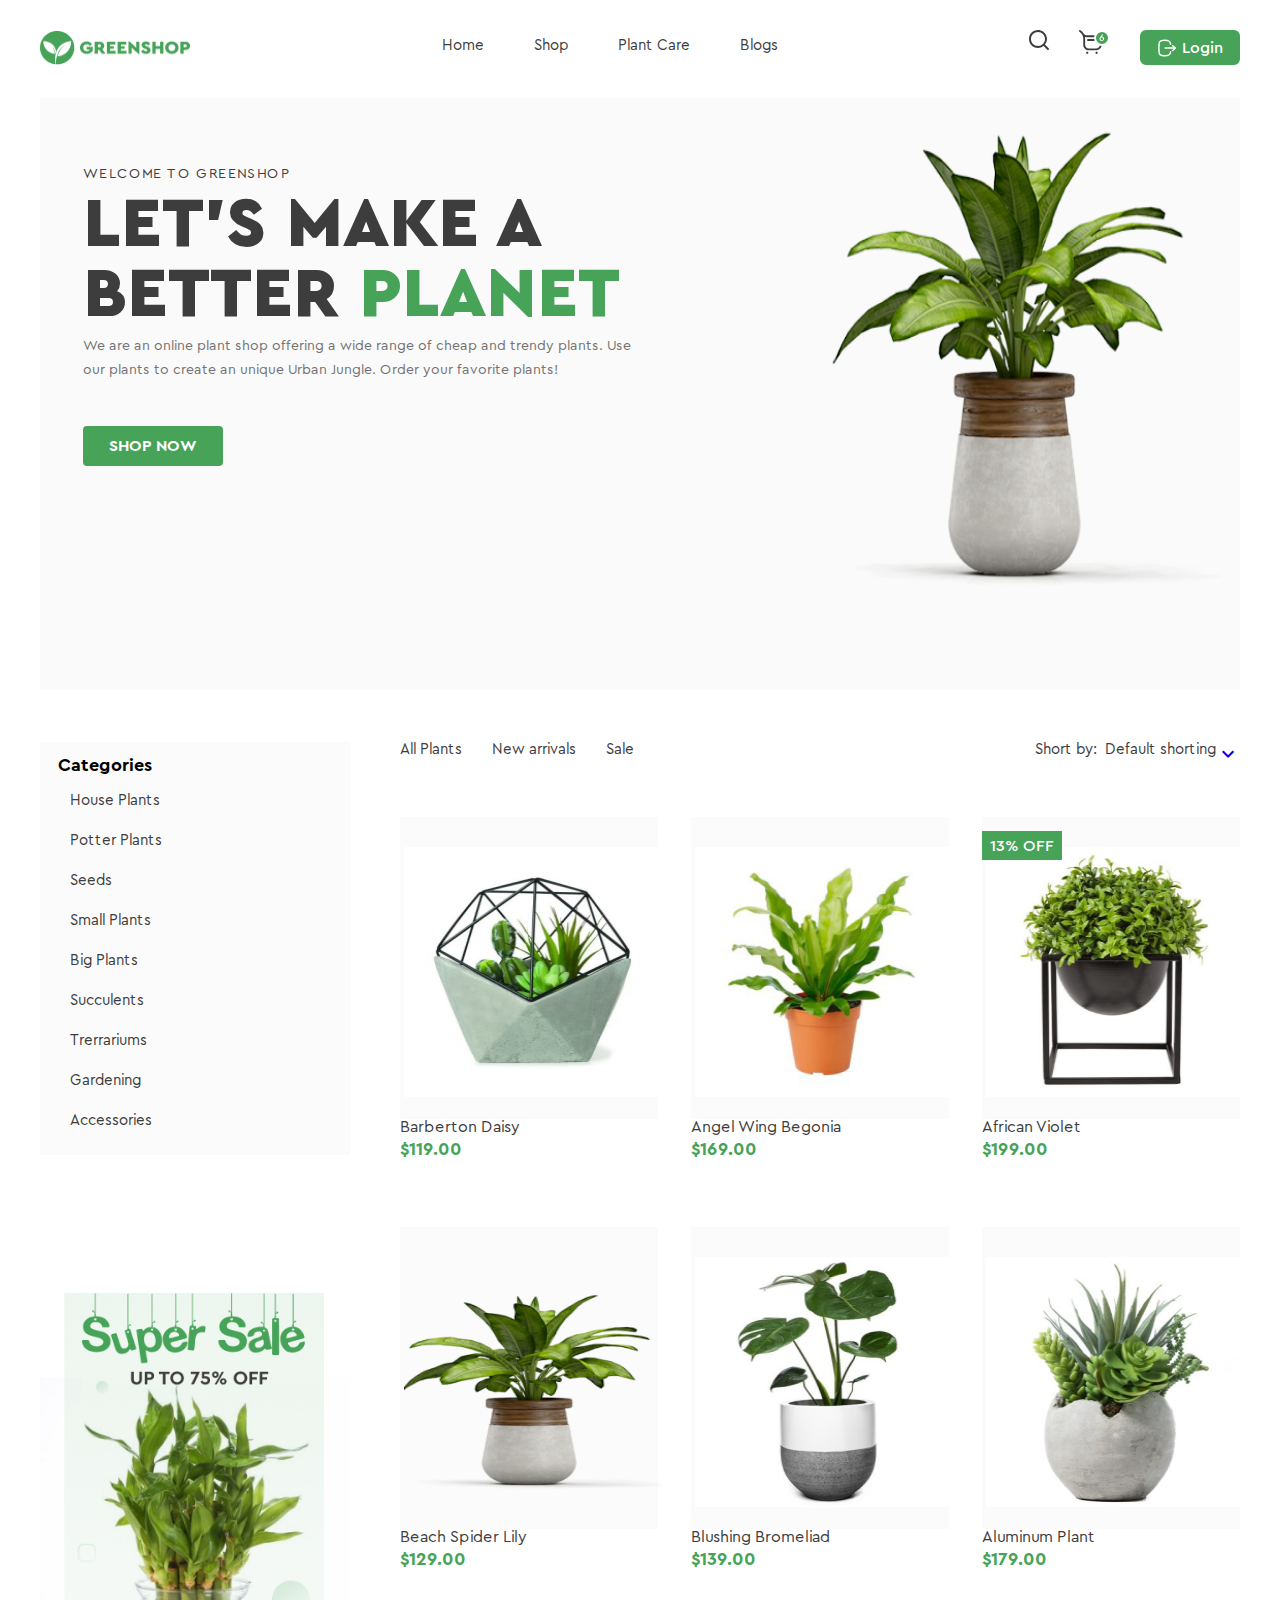
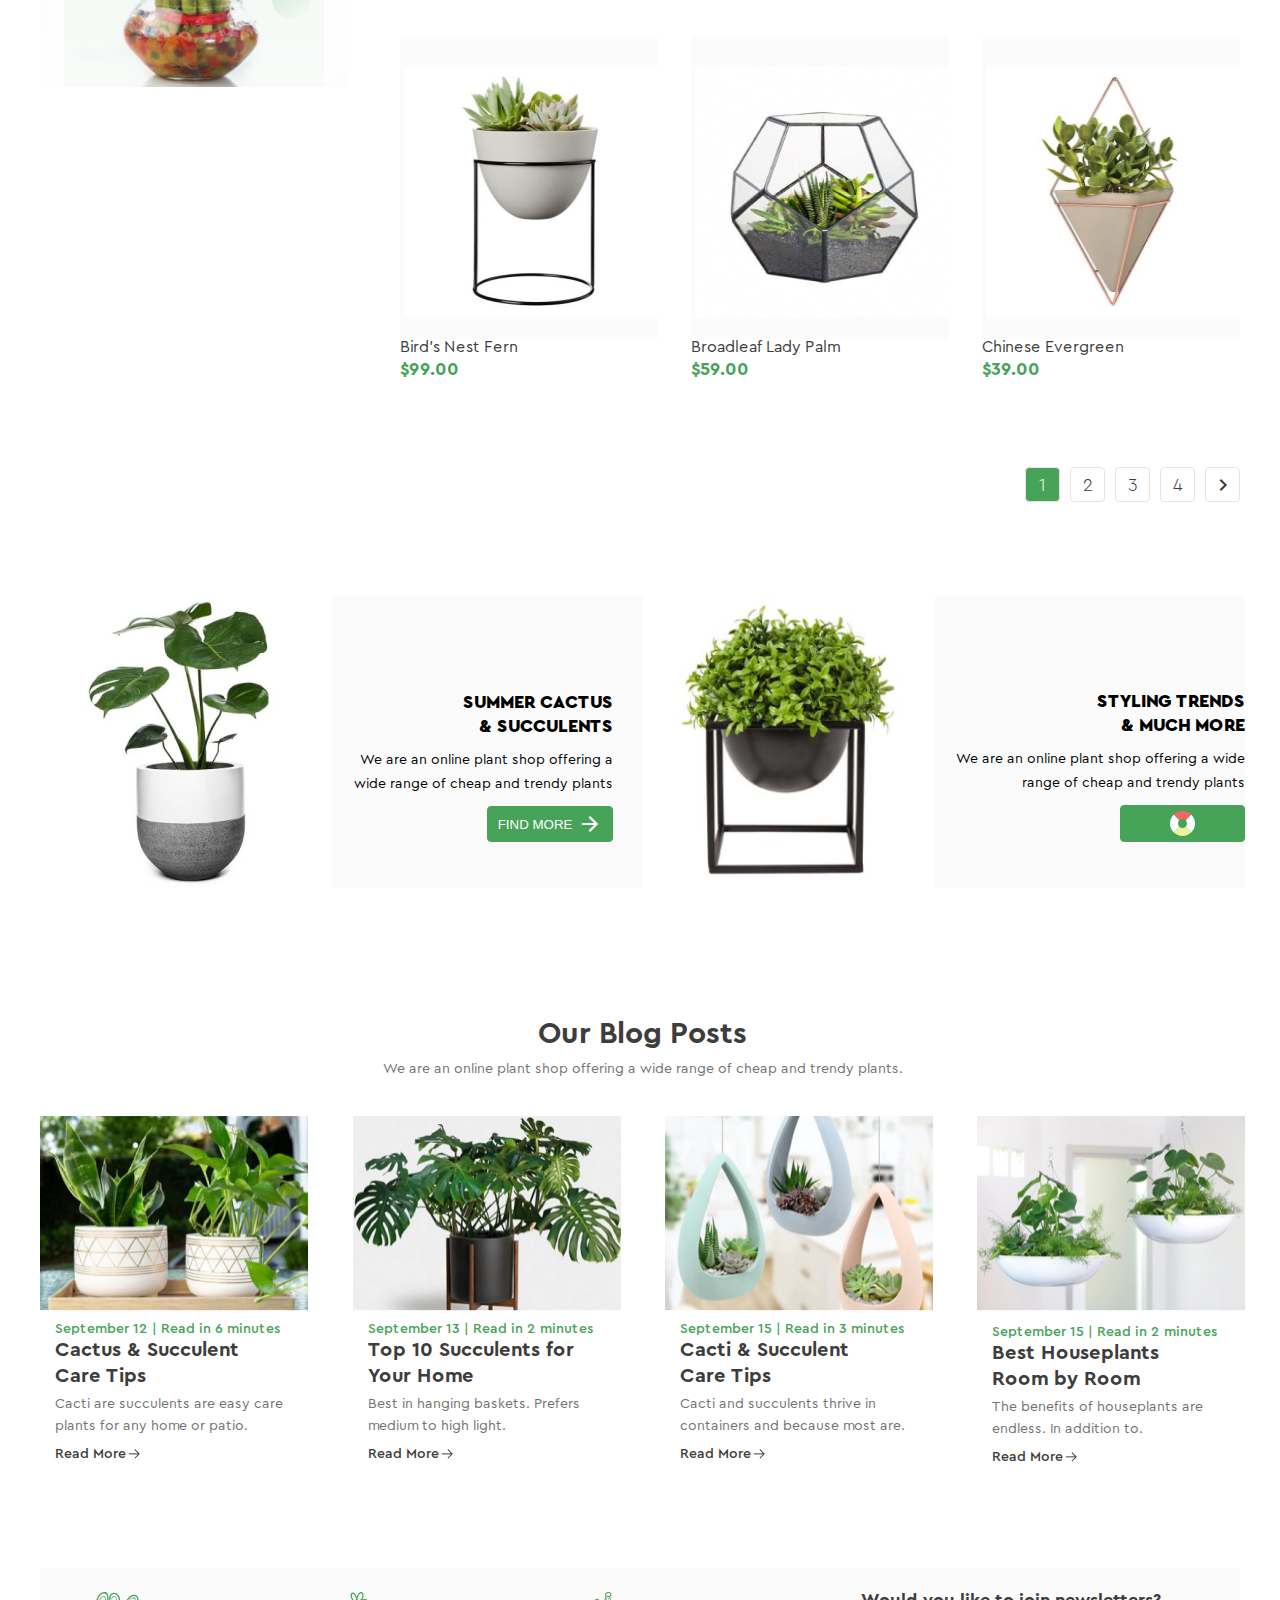
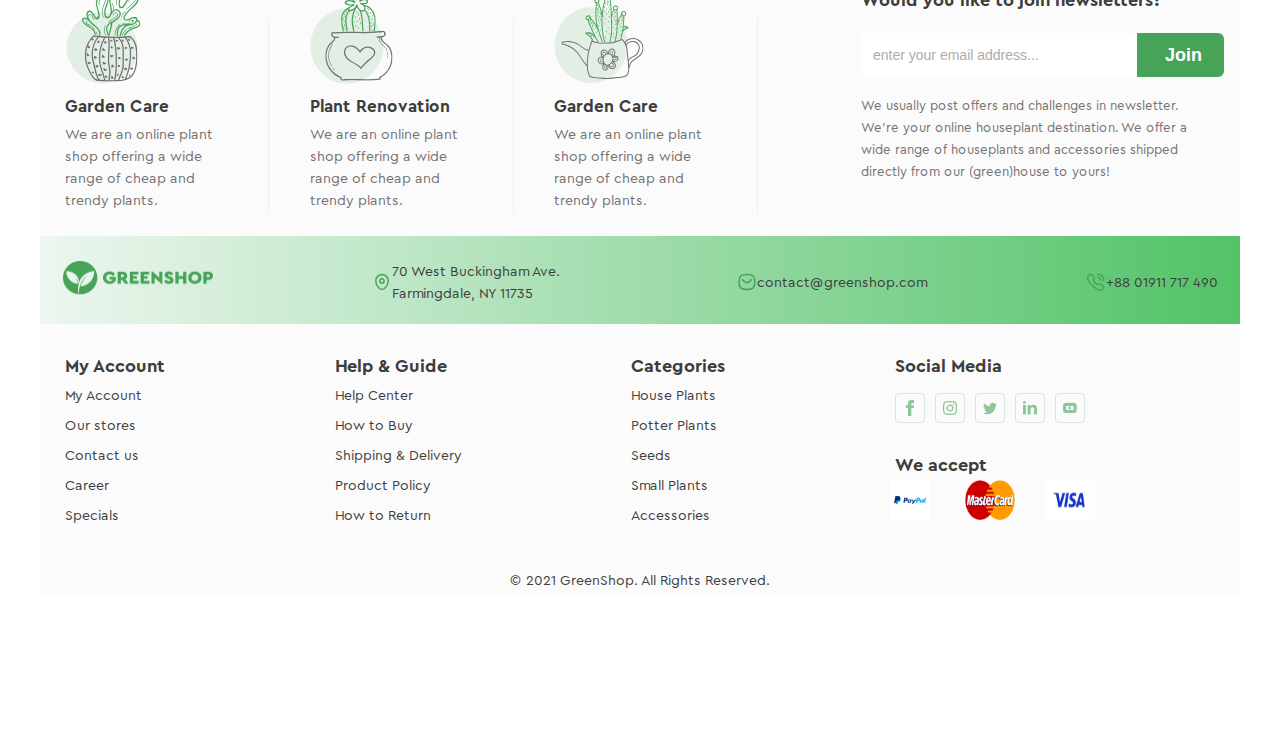
<file: index.html>
<!DOCTYPE html>
<html lang="en">

<head>
    <meta charset="UTF-8">
    <meta name="viewport" content="width=device-width, initial-scale=1.0">
    <title>GreenMarket</title>
    <link rel="preconnect" href="https://fonts.googleapis.com">
    <link rel="preconnect" href="https://fonts.gstatic.com" crossorigin>
    <link rel="stylesheet" href="https://fonts.googleapis.com/icon?family=Material+Icons">
    <link rel="stylesheet" href="./css/style.css">
</head>

<body>
    <section>
        <div class="wrapper">
            <header class="maket">
                <div class="navigation">
                    <a href="#" class="logo">
                        <img src="./images/logo.png" alt="project-logo" width="150" height="34">
                    </a>
                    <nav class="navigation-links">
                        <a href="" class="link">Home</a>
                        <a href="" class="link">Shop</a>
                        <div class="navigation-link-list navigation-link-list-hover">
                            <a href="" class="link">Plant Care</a>
                            <div class="sublist">
                                <div class="sublist-colored">
                                    <a href="" class="sublist-link">Drainage</a>
                                    <a href="" class="sublist-link">Fungicides</a>
                                    <a href="" class="sublist-link">Fertilizer</a>
                                    <div class="navigation-link-list-second navigation-link-list-hover">
                                        <a href="" class="sublist-link">Priming</a>
                                        <div class="sublist second-level">
                                            <div class="sublist-colored">
                                                <a href="" class="sublist-link">Universal</a>
                                                <a href="" class="sublist-link">For Ficus</a>
                                                <a href="" class="sublist-link">For Cacti</a>
                                                <a href="" class="sublist-link">For Citrus</a>
                                                <a href="" class="sublist-link">For those in bloom</a>
                                                <a href="" class="sublist-link">For Orchids</a>
                                            </div>
                                        </div>
                                    </div>
                                </div>
                            </div>
                        </div>
                        <a href="" class="link last-link">Blogs</a>
                    </nav>
                    <div class="navigation-icons">
                        <a href="/">
                            <svg width="20" height="20" viewBox="0 0 20 20" fill="none"
                                xmlns="http://www.w3.org/2000/svg">
                                <path
                                    d="M14.5726 16.0029C10.5755 19.1865 4.988 18.3056 2.02842 14.6542C-0.828088 11.129 -0.64944 6.04347 2.44943 2.82482C5.65137 -0.500594 10.6854 -0.944524 14.3346 1.78337C15.642 2.76051 16.6183 4.00364 17.2542 5.50838C17.8938 7.02186 18.0881 8.59654 17.8663 10.2205C17.6452 11.837 17 13.2775 15.9499 14.6217C16.0349 14.6773 16.1255 14.7173 16.1904 14.7822C17.3448 15.9311 18.4947 17.0843 19.6491 18.2331C19.9227 18.5054 20.0589 18.8225 19.9776 19.2047C19.8165 19.9651 18.9107 20.2586 18.3298 19.7366C18.0575 19.4925 17.807 19.2234 17.5484 18.9649C16.6002 18.0177 15.6526 17.0699 14.7044 16.1227C14.665 16.0853 14.6238 16.0503 14.5726 16.0029ZM15.9605 8.98677C15.9705 5.12689 12.8529 2.00627 8.98261 2.00065C5.12292 1.99503 2.00781 5.09068 1.99094 8.94806C1.97408 12.8173 5.08544 15.9467 8.96762 15.9648C12.8117 15.9829 15.9505 12.8504 15.9605 8.98677Z"
                                    fill="#3D3D3D" />
                            </svg>
                        </a>
                        <a href="/">
                            <svg width="31" height="24" viewBox="0 0 31 24" fill="none"
                                xmlns="http://www.w3.org/2000/svg">
                                <path
                                    d="M17.1567 20.25H9.89163C6.79003 20.25 4.26667 17.7267 4.26667 14.6251V8.85947C4.26667 5.9762 2.82958 3.30739 0.422521 1.72031C-0.00975775 1.43531 -0.129101 0.853876 0.155897 0.421598C0.440896 -0.0107278 1.02228 -0.130118 1.45465 0.154974C2.82874 1.06097 3.94351 2.2559 4.74067 3.63167C4.91293 3.82466 6.30202 5.29699 8.57919 5.29699H19.3748C22.3201 5.24191 24.6254 8.19769 23.8554 11.0406L22.6126 15.9939C21.9839 18.4998 19.7404 20.25 17.1567 20.25ZM5.90513 6.64234C6.06099 7.36238 6.14166 8.10483 6.14166 8.85947V14.6251C6.14166 16.6928 7.8239 18.375 9.89163 18.375H17.1567C18.8792 18.375 20.3748 17.2082 20.794 15.5376L22.0367 10.5844C22.4943 8.89509 21.1243 7.13931 19.3748 7.17198H8.57914C7.54926 7.17198 6.65283 6.94993 5.90513 6.64234ZM9.42289 22.8281C9.42289 22.1809 8.89822 21.6563 8.25102 21.6563C6.69609 21.7182 6.69745 23.9387 8.25102 24C8.89822 24 9.42289 23.4753 9.42289 22.8281ZM18.751 22.8281C18.751 22.1809 18.2263 21.6563 17.5791 21.6563C16.0242 21.7182 16.0255 23.9387 17.5791 24C18.2263 24 18.751 23.4753 18.751 22.8281ZM20.3123 9.98446C20.3123 9.46668 19.8925 9.04697 19.3748 9.04697H8.95414C7.71027 9.09647 7.71121 10.8729 8.95414 10.922H19.3748C19.8925 10.922 20.3123 10.5022 20.3123 9.98446Z"
                                    fill="#3D3D3D" />
                                <circle cx="23.001" cy="8" r="7" fill="#46A358" stroke="white" stroke-width="2" />
                                <path
                                    d="M25.121 8.83C25.121 7.58 24.101 6.62 22.951 6.62C22.841 6.62 22.751 6.63 22.661 6.65L24.251 4.4H23.001L21.351 6.73C21.121 7.06 20.951 7.31 20.841 7.49C20.731 7.67 20.641 7.87 20.561 8.1C20.491 8.32 20.451 8.56 20.451 8.82C20.421 10.12 21.531 11.13 22.781 11.11C24.041 11.11 25.121 10.12 25.121 8.83ZM24.071 8.83C24.071 9.2 23.941 9.52 23.691 9.77C23.441 10.02 23.141 10.14 22.781 10.14C22.411 10.14 22.111 10.02 21.861 9.77C21.611 9.52 21.491 9.2 21.491 8.83C21.491 8.46 21.611 8.15 21.861 7.9C22.111 7.65 22.411 7.52 22.781 7.52C23.141 7.52 23.441 7.65 23.691 7.9C23.941 8.15 24.071 8.46 24.071 8.83Z"
                                    fill="white" />
                            </svg>
                        </a>
                        <a href="./registration.html" class="login">
                            <svg width="20" height="20" viewBox="0 0 20 20" fill="none"
                                xmlns="http://www.w3.org/2000/svg">
                                <path d="M18.1601 10.1003H8.12598" stroke="white" stroke-width="1.5"
                                    stroke-linecap="round" stroke-linejoin="round" />
                                <path d="M15.7212 7.67041L18.1612 10.1004L15.7212 12.5304" stroke="white"
                                    stroke-width="1.5" stroke-linecap="round" stroke-linejoin="round" />
                                <path
                                    d="M13.634 6.35817C13.359 3.37484 12.2424 2.2915 7.8007 2.2915C1.8832 2.2915 1.8832 4.2165 1.8832 9.99984C1.8832 15.7832 1.8832 17.7082 7.8007 17.7082C12.2424 17.7082 13.359 16.6248 13.634 13.6415"
                                    stroke="white" stroke-width="1.5" stroke-linecap="round" stroke-linejoin="round" />
                            </svg>
                            <span class="button-name">Login</span>
                        </a>
                    </div>
                </div>
                <div class="content">
                    <div class="content-inner">
                        <h1 class="welcome-text">Welcome to GreenShop</h1>
                        <h2 class="main-text">Let’s Make a Better <span>Planet</span></h2>
                        <p class="describe">We are an online plant shop offering a wide range of cheap and trendy
                            plants.
                            Use our plants to
                            create an unique Urban Jungle. Order your favorite plants!</p>
                        <a href="" class="shop-bottom">
                            <p>shop now</p>
                        </a>
                    </div>
                    <img src="./images/flower.png" width="450" height="507" alt="Some-flower">
                </div>
            </header>
            <main class="hero">
                <div class="left-side-content">
                    <div class="characteristics">
                        <h2 class="categories-title">Categories</h2>
                        <div class="categories">
                            <a href="#" class="category">House Plants</a>
                            <a href="#" class="category">Potter Plants</a>
                            <a href="#" class="category">Seeds</a>
                            <a href="#" class="category">Small Plants</a>
                            <a href="#" class="category">Big Plants</a>
                            <a href="#" class="category">Succulents</a>
                            <a href="#" class="category">Trerrariums</a>
                            <a href="#" class="category">Gardening</a>
                            <a href="#" class="category">Accessories</a>
                        </div>
                    </div>
                    <div class="banner-image">
                        <a href="#">
                            <img src="./images/banner.png" height="470" alt="some flower">
                        </a>
                    </div>
                </div>
                <div class="right-side-content">
                    <nav class="menu">
                        <div class="left-menu">
                            <a href="#" class="link">All Plants</a>
                            <a href="#" class="link"> New arrivals</a>
                            <a href="#" class="link"> Sale</a>
                        </div>
                        <div class="right-menu">
                            <p class="menu-text">Short by:</p>
                            <div class="right-menu-icons">
                                <a href="#" class="menu-text">Default shorting
                                </a>
                                <a href="#">
                                    <span class="material-icons">
                                        expand_more
                                    </span>
                                </a>
                            </div>
                        </div>
                    </nav>
                    <div class="cards">
                        <div class="card">
                            <div class="card-image-wrapper">
                                <img class="card-image" src="./images/flower1.png" width="250" height="250" alt="">
                                <div class="card-hover">
                                    <button type="button" class="hover-button">
                                        <svg width="20" height="20">
                                            <use href="#shopping"></use>
                                        </svg>
                                    </button>
                                    <button type="button" class="hover-button">
                                        <svg width="20" height="20">
                                            <use href="#heart"></use>
                                        </svg>
                                    </button>
                                    <button type="button" class="hover-button">
                                        <svg width="20" height="20">
                                            <use href="#frame"></use>
                                        </svg>
                                    </button>
                                </div>
                            </div>
                            <h2 class="card-title">Barberton Daisy</h2>
                            <p class="card-price">$119.00</p>
                        </div>
                        <div class="card">
                            <div class="card-image-wrapper">
                                <img class="card-image" src="./images/flower2.png" width="250" height="250" alt="">
                                <div class="card-hover">
                                    <button type="button" class="hover-button">
                                        <svg width="20" height="20">
                                            <use href="#shopping"></use>
                                        </svg>
                                    </button>
                                    <button type="button" class="hover-button">
                                        <svg width="20" height="20">
                                            <use href="#heart"></use>
                                        </svg>
                                    </button>
                                    <button type="button" class="hover-button">
                                        <svg width="20" height="20">
                                            <use href="#frame"></use>
                                        </svg>
                                    </button>
                                </div>
                            </div>
                            <h2 class="card-title">Angel Wing Begonia</h2>
                            <p class="card-price">$169.00</p>
                        </div>
                        <div class="card">
                            <div class="sale"> 13% OFF </div>
                            <div class="card-image-wrapper">
                                <img class="card-image" src="./images/flower3.png" width="250" height="250" alt="">
                                <div class="card-hover">
                                    <button type="button" class="hover-button">
                                        <svg width="20" height="20">
                                            <use href="#shopping"></use>
                                        </svg>
                                    </button>
                                    <button type="button" class="hover-button">
                                        <svg width="20" height="20">
                                            <use href="#heart"></use>
                                        </svg>
                                    </button>
                                    <button type="button" class="hover-button">
                                        <svg width="20" height="20">
                                            <use href="#frame"></use>
                                        </svg>
                                    </button>
                                </div>
                            </div>
                            <h2 class="card-title">African Violet</h2>
                            <p class="card-price">$199.00</p>
                        </div>
                        <div class="card">
                            <div class="card-image-wrapper">
                                <img class="card-image" src="./images/flower4.png" width="250" height="250" alt="">
                                <div class="card-hover">
                                    <button type="button" class="hover-button">
                                        <svg width="20" height="20">
                                            <use href="#shopping"></use>
                                        </svg>
                                    </button>
                                    <button type="button" class="hover-button">
                                        <svg width="20" height="20">
                                            <use href="#heart"></use>
                                        </svg>
                                    </button>
                                    <button type="button" class="hover-button">
                                        <svg width="20" height="20">
                                            <use href="#frame"></use>
                                        </svg>
                                    </button>
                                </div>
                            </div>
                            <h2 class="card-title">Beach Spider Lily</h2>
                            <p class="card-price">$129.00</p>
                        </div>
                        <div class="card">
                            <div class="card-image-wrapper">
                                <img class="card-image" src="./images/flower5.png" width="250" height="250" alt="">
                                <div class="card-hover">
                                    <button type="button" class="hover-button">
                                        <svg width="20" height="20">
                                            <use href="#shopping"></use>
                                        </svg>
                                    </button>
                                    <button type="button" class="hover-button">
                                        <svg width="20" height="20">
                                            <use href="#heart"></use>
                                        </svg>
                                    </button>
                                    <button type="button" class="hover-button">
                                        <svg width="20" height="20">
                                            <use href="#frame"></use>
                                        </svg>
                                    </button>
                                </div>
                            </div>
                            <h2 class="card-title">Blushing Bromeliad</h2>
                            <p class="card-price">$139.00</p>
                        </div>
                        <div class="card">
                            <div class="card-image-wrapper">
                                <img class="card-image" src="./images/flower6.png" width="250" height="250" alt="">
                                <div class="card-hover">
                                    <button type="button" class="hover-button">
                                        <svg width="20" height="20">
                                            <use href="#shopping"></use>
                                        </svg>
                                    </button>
                                    <button type="button" class="hover-button">
                                        <svg width="20" height="20">
                                            <use href="#heart"></use>
                                        </svg>
                                    </button>
                                    <button type="button" class="hover-button">
                                        <svg width="20" height="20">
                                            <use href="#frame"></use>
                                        </svg>
                                    </button>
                                </div>
                            </div>
                            <h2 class="card-title">Aluminum Plant</h2>
                            <p class="card-price">$179.00</p>
                        </div>
                        <div class="card">
                            <div class="card-image-wrapper">
                                <img class="card-image" src="./images/flower7.png" width="250" height="250" alt="">
                                <div class="card-hover">
                                    <button type="button" class="hover-button">
                                        <svg width="20" height="20">
                                            <use href="#shopping"></use>
                                        </svg>
                                    </button>
                                    <button type="button" class="hover-button">
                                        <svg width="20" height="20">
                                            <use href="#heart"></use>
                                        </svg>
                                    </button>
                                    <button type="button" class="hover-button">
                                        <svg width="20" height="20">
                                            <use href="#frame"></use>
                                        </svg>
                                    </button>
                                </div>
                            </div>
                            <h2 class="card-title">Bird's Nest Fern</h2>
                            <p class="card-price">$99.00</p>
                        </div>
                        <div class="card">
                            <div class="card-image-wrapper">
                                <img class="card-image" src="./images/flower8.png" width="250" height="250" alt="">
                                <div class="card-hover">
                                    <button type="button" class="hover-button">
                                        <svg width="20" height="20">
                                            <use href="#shopping"></use>
                                        </svg>
                                    </button>
                                    <button type="button" class="hover-button">
                                        <svg width="20" height="20">
                                            <use href="#heart"></use>
                                        </svg>
                                    </button>
                                    <button type="button" class="hover-button">
                                        <svg width="20" height="20">
                                            <use href="#frame"></use>
                                        </svg>
                                    </button>
                                </div>
                            </div>
                            <h2 class="card-title">Broadleaf Lady Palm</h2>
                            <p class="card-price">$59.00</p>
                        </div>
                        <div class="card">
                            <div class="card-image-wrapper">
                                <img class="card-image" src="./images/flower9.png" width="250" height="250" alt="">
                                <div class="card-hover">
                                    <button type="button" class="hover-button">
                                        <svg width="20" height="20">
                                            <use href="#shopping"></use>
                                        </svg>
                                    </button>
                                    <button type="button" class="hover-button">
                                        <svg width="20" height="20">
                                            <use href="#heart"></use>
                                        </svg>
                                    </button>
                                    <button type="button" class="hover-button">
                                        <svg width="20" height="20">
                                            <use href="#frame"></use>
                                        </svg>
                                    </button>
                                </div>
                            </div>
                            <h2 class="card-title">Chinese Evergreen</h2>
                            <p class="card-price">$39.00</p>
                        </div>
                    </div>
                    <div class="pagination">
                        <a href="#" class="pagination-link pagination-link-active">1</a>
                        <a href="#" class="pagination-link">2</a>
                        <a href="#" class="pagination-link">3</a>
                        <a href="#" class="pagination-link">4</a>
                        <a href="#" class="pagination-link pagination-link-follow">
                            <span class="material-icons">
                                chevron_right
                            </span>
                        </a>
                    </div>
                </div>
            </main>
            <section class="blogs">
                <div class="blog-description">
                    <div class="blog-description-left">
                        <img src="./images/flower14.png" width="292" height="292" alt="summer cactus">
                        <div class="image-description">
                            <h2 class="image-tittle">summer cactus<br>& succulents</h2>
                            <p class="image-text">We are an online plant shop offering a wide range of cheap
                                and trendy plants</p>
                            <button type="button" class="image-button"><span>Find more</span>
                                <span class="material-icons ">
                                    arrow_forward
                                </span></button>
                        </div>
                    </div>
                    <div class="blog-description-right">
                        <img src="./images/flower15.png" width="292" height="292" alt="summer cactus">
                        <div class="image-description">
                            <h2 class="image-tittle">styling trends<br>& much more</h2>
                            <p class="image-text">We are an online plant shop offering a wide range of cheap
                                and trendy plants</p>
                            <button type="button" class="image-button preloader-button">
                                <div class="preloader-wrapper">
                                    <div class="preloader"></div>
                                </div>
                            </button>
                        </div>
                    </div>
                </div>
                <div class="blog-about">
                    <h2 class="blog-title">Our Blog Posts</h2>
                    <p class="blog-title-description">We are an online plant shop offering a wide range of cheap and
                        trendy plants.</p>
                </div>
                <div class="blog-posts">
                    <div class="first-post">
                        <img src="./images/flower19.png" width="268" height="195" alt="ficus in vazon">
                        <div class="all-post-description">
                            <a href="#" class="post-description">September 12 | Read in 6 minutes</a>
                            <h2 class="post-tittle">Cactus & Succulent <br> Care Tips</h2>
                            <p class="post-text">Cacti are succulents are easy care plants for any home or patio.</p>
                            <a href="#" class="read-more-link">Read More
                                <img src="./images/postarrowright.png" width="16" height="16" alt="arrowwright">
                            </a>
                        </div>
                    </div>
                    <div class="second-post">
                        <img src="./images/flower16.png" width="268" height="195" alt="ficus in vazon">
                        <div class="all-post-description">
                            <a href="#" class="post-description">September 13 | Read in 2 minutes</a>
                            <h2 class="post-tittle">Top 10 Succulents for <br> Your Home</h2>
                            <p class="post-text">Best in hanging baskets. Prefers medium to high light.</p>
                            <a href="#" class="read-more-link">Read More
                                <img src="./images/postarrowright.png" width="16" height="16" alt="arrowwright">
                            </a>
                        </div>
                    </div>
                    <div class="third-post">
                        <img src="./images/flower17.png" width="268" height="195" alt="three flowers in vazon">
                        <div class="all-post-description">
                            <a href="#" class="post-description">September 15 | Read in 3 minutes</a>
                            <h2 class="post-tittle">Cacti & Succulent <br> Care Tips</h2>
                            <p class="post-text">Cacti and succulents thrive in containers and because most are.</p>
                            <a href="#" class="read-more-link">Read More
                                <img src="./images/postarrowright.png" width="16" height="16" alt="rightarrow">
                            </a>
                        </div>
                    </div>
                    <div class="fourth-post">
                        <img src="./images/flower18.png" width="268" height="195" alt="two flowers in vazon">
                        <div class="all-post-description">
                            <a href="#" class="post-description">September 15 | Read in 2 minutes</a>
                            <h2 class="post-tittle">Best Houseplants <br> Room by Room</h2>
                            <p class="post-text">The benefits of houseplants are endless. In addition to.</p>
                            <a href="#" class="read-more-link">Read More
                                <img src="./images/postarrowright.png" width="16" height="16" alt="arrowwright">
                            </a>
                        </div>
                    </div>
                </div>
            </section>
            <footer class="footer-guide">
                <div class="footer-content-wrapper">
                    <div class="footer-content footer-content-first">
                        <img src="./images/flowercactus.svg" alt="flower-cactus" width="77" height="92"
                            class="footer-image">
                        <h3 class="footer-image-title">Garden Care</h3>
                        <p class="footer-image-description">We are an online plant shop offering a wide range of cheap
                            and trendy plants.</p>
                    </div>
                    <div class="footer-content footer-content-second">
                        <img src="./images/vazon.svg" alt="flower-vazon" width="83" height="92" class="footer-image">
                        <h3 class="footer-image-title">Plant Renovation</h3>
                        <p class="footer-image-description">We are an online plant shop offering a wide range of cheap
                            and trendy plants.</p>
                    </div>
                    <div class="footer-content footer-content-third">
                        <img src="./images/kettler.svg" alt="kettler" width="90" height="92" class="footer-image">
                        <h3 class="footer-image-title">Garden Care</h3>
                        <p class="footer-image-description">We are an online plant shop offering a wide range of cheap
                            and trendy plants.</p>
                    </div>
                    <div class="footer-content-news">
                        <h3 class="newslatter">Would you like to join newsletters?</h3>
                        <div class="footer-input">
                            <input type="email" class="enter-e-mail" placeholder="enter your email address..."
                                width="100%"> </input>
                            <button type="submit" class="submit-button">Join</button>
                        </div>
                        <p class="newslatter-description">We usually post offers and challenges in newsletter. We’re
                            your online houseplant
                            destination. We offer a wide range of houseplants and accessories shipped directly from our
                            (green)house to yours!</p>
                    </div>
                </div>
                <div class="background">
                    <div class="background-logo">
                        <a href="/index.html">
                            <img src="./images/logo.png" height="34" width="150" alt="point">
                        </a>
                    </div>
                    <div class="contacts">
                        <a href="/index.html">
                            <svg width="20" height="20" viewBox="0 0 20 20" fill="none"
                                xmlns="http://www.w3.org/2000/svg">
                                <path fill-rule="evenodd" clip-rule="evenodd"
                                    d="M12.0918 8.92542C12.0918 7.77436 11.1591 6.84166 10.0081 6.84166C8.85787 6.84166 7.92517 7.77436 7.92517 8.92542C7.92517 10.0756 8.85787 11.0083 10.0081 11.0083C11.1591 11.0083 12.0918 10.0756 12.0918 8.92542Z"
                                    stroke="#46A358" stroke-width="1.5" stroke-linecap="round"
                                    stroke-linejoin="round" />
                                <path fill-rule="evenodd" clip-rule="evenodd"
                                    d="M9.99959 17.5C7.58457 17.5 3.75 13.2989 3.75 8.8322C3.75 5.33539 6.54758 2.5 9.99959 2.5C13.4516 2.5 16.25 5.33539 16.25 8.8322C16.25 13.2989 12.4154 17.5 9.99959 17.5Z"
                                    stroke="#46A358" stroke-width="1.5" stroke-linecap="round"
                                    stroke-linejoin="round" />
                            </svg>
                        </a>
                        <p class="contacts-contain">70 West Buckingham Ave. Farmingdale, NY 11735</p>
                    </div>
                    <div class="contact-data">
                        <a href="/index.html">
                            <svg width="20" height="20" viewBox="0 0 20 20" fill="none"
                                xmlns="http://www.w3.org/2000/svg">
                                <path
                                    d="M14.6208 7.51582C14.6208 7.51582 11.9457 10.7263 9.98917 10.7263C8.03345 10.7263 5.32835 7.51582 5.32835 7.51582"
                                    stroke="#46A358" stroke-width="1.5" stroke-linecap="round"
                                    stroke-linejoin="round" />
                                <path fill-rule="evenodd" clip-rule="evenodd"
                                    d="M2.0434 9.97397C2.0434 4.27556 4.02752 2.37665 9.9799 2.37665C15.9323 2.37665 17.9164 4.27556 17.9164 9.97397C17.9164 15.6716 15.9323 17.5713 9.9799 17.5713C4.02752 17.5713 2.0434 15.6716 2.0434 9.97397Z"
                                    stroke="#46A358" stroke-width="1.5" stroke-linecap="round"
                                    stroke-linejoin="round" />
                            </svg>
                        </a>
                        <address class="contacts-contain">contact@greenshop.com <a
                                href="mail to:contact@greenshop.com"></a>
                        </address>
                    </div>
                    <div class="contact-data">
                        <a href="/index.html">
                            <svg width="20" height="20" viewBox="0 0 20 20" fill="none"
                                xmlns="http://www.w3.org/2000/svg">
                                <path d="M11.9604 2.29175C15.0446 2.63425 17.4813 5.06758 17.8279 8.15175"
                                    stroke="#46A358" stroke-width="1.5" stroke-linecap="round"
                                    stroke-linejoin="round" />
                                <path d="M11.9604 5.24425C13.4363 5.53091 14.5896 6.68508 14.8771 8.16091"
                                    stroke="#46A358" stroke-width="1.5" stroke-linecap="round"
                                    stroke-linejoin="round" />
                                <path fill-rule="evenodd" clip-rule="evenodd"
                                    d="M6.41709 13.5825C0.668773 7.83352 1.48617 5.20096 2.09214 4.35263C2.16999 4.21552 4.08875 1.34323 6.14551 3.02839C11.2507 7.23288 4.78761 6.63843 9.07452 10.9261C13.3623 15.2128 12.767 8.74996 16.9716 13.8541C18.6568 15.9117 15.7844 17.8303 15.6482 17.9073C14.7998 18.5141 12.1663 19.3315 6.41709 13.5825Z"
                                    stroke="#46A358" stroke-width="1.5" stroke-linecap="round"
                                    stroke-linejoin="round" />
                            </svg>
                        </a>
                        <address class="contacts-contain">+88 01911 717 490
                            <a href="tel:8801911717490"></a>
                        </address>
                        </a>
                    </div>
                </div>
                <div class="site-guide">
                    <div class="accounts">
                        <h3 class="account-content">
                            My Account
                        </h3>
                        <div class="accounts-links">
                            <a href="/index.html">My Account</a>
                            <a href="/index.html">Our stores</a>
                            <a href="/index.html">Contact us</a>
                            <a href="/index.html">Career</a>
                            <a href="/index.html"> Specials</a>
                        </div>
                    </div>
                    <div class="accounts">
                        <h3 class="account-content">
                            Help & Guide
                        </h3>
                        <div class="accounts-links">
                            <a href="/index.html">Help Center</a>
                            <a href="/index.html">How to Buy</a>
                            <a href="/index.html">Shipping & Delivery</a>
                            <a href="/index.html">Product Policy</a>
                            <a href="/index.html">How to Return</a>
                        </div>
                    </div>
                    <div class="accounts">
                        <h3 class="account-content">
                            Categories
                        </h3>
                        <div class="accounts-links">
                            <a href="/index.html">House Plants</a>
                            <a href="/index.html">Potter Plants</a>
                            <a href="/index.html">Seeds</a>
                            <a href="/index.html">Small Plants</a>
                            <a href="/index.html">Accessories</a>
                        </div>
                    </div>
                    <div class="accounts">
                        <h3 class="account-content media">
                            Social Media
                        </h3>
                        <div class="media-links">
                            <a href="/index.html" class="media-lincs-icon">
                                <svg width="8" height="16" viewBox="0 0 8 16" fill="none"
                                    xmlns="http://www.w3.org/2000/svg">
                                    <path
                                        d="M2 5.33333H0V8H2V16H5.33333V8H7.73333L8 5.33333H5.33333V4.2C5.33333 3.6 5.46667 3.33333 6.06667 3.33333H8V0H5.46667C3.06667 0 2 1.06667 2 3.06667V5.33333Z"
                                        fill="#46A358" fill-opacity="0.6" />
                                </svg>
                            </a>
                            <a href="/index.html" class="media-lincs-icon">
                                <svg width="16" height="16" viewBox="0 0 16 16" fill="none"
                                    xmlns="http://www.w3.org/2000/svg">
                                    <path
                                        d="M8 1.46667C10.1333 1.46667 10.4 1.46667 11.2667 1.53333C13.4667 1.6 14.4667 2.66667 14.5333 4.8C14.6 5.66667 14.6 5.86667 14.6 8C14.6 10.1333 14.6 10.4 14.5333 11.2C14.4667 13.3333 13.4 14.4 11.2667 14.4667C10.4 14.5333 10.2 14.5333 8 14.5333C5.86667 14.5333 5.6 14.5333 4.8 14.4667C2.6 14.4 1.6 13.3333 1.53333 11.2C1.46667 10.3333 1.46667 10.1333 1.46667 8C1.46667 5.86667 1.46667 5.6 1.53333 4.8C1.6 2.66667 2.66667 1.6 4.8 1.53333C5.6 1.46667 5.86667 1.46667 8 1.46667ZM8 0C5.8 0 5.53333 0 4.73333 0.0666667C1.8 0.2 0.2 1.8 0.0666667 4.73333C0 5.53333 0 5.8 0 8C0 10.2 0 10.4667 0.0666667 11.2667C0.2 14.2 1.8 15.8 4.73333 15.9333C5.53333 16 5.8 16 8 16C10.2 16 10.4667 16 11.2667 15.9333C14.2 15.8 15.8 14.2 15.9333 11.2667C16 10.4667 16 10.2 16 8C16 5.8 16 5.53333 15.9333 4.73333C15.8 1.8 14.2 0.2 11.2667 0.0666667C10.4667 0 10.2 0 8 0ZM8 3.86667C5.73333 3.86667 3.86667 5.73333 3.86667 8C3.86667 10.2667 5.73333 12.1333 8 12.1333C10.2667 12.1333 12.1333 10.2667 12.1333 8C12.1333 5.73333 10.2667 3.86667 8 3.86667ZM8 10.6667C6.53333 10.6667 5.33333 9.46667 5.33333 8C5.33333 6.53333 6.53333 5.33333 8 5.33333C9.46667 5.33333 10.6667 6.53333 10.6667 8C10.6667 9.46667 9.46667 10.6667 8 10.6667ZM12.2667 2.8C11.7333 2.8 11.3333 3.2 11.3333 3.73333C11.3333 4.26667 11.7333 4.66667 12.2667 4.66667C12.8 4.66667 13.2 4.26667 13.2 3.73333C13.2 3.2 12.8 2.8 12.2667 2.8Z"
                                        fill="#46A358" fill-opacity="0.6" />
                                </svg>
                            </a>
                            <a href="/index.html" class="media-lincs-icon">
                                <svg width="16" height="13" viewBox="0 0 16 13" fill="none"
                                    xmlns="http://www.w3.org/2000/svg">
                                    <path
                                        d="M5.03186 13.0036C11.0699 13.0036 14.3718 8.00118 14.3718 3.66357C14.3718 3.52144 14.3689 3.38005 14.3624 3.2392C15.0033 2.77588 15.5605 2.19756 16 1.53953C15.4118 1.80085 14.7789 1.97682 14.1149 2.05616C14.7926 1.64981 15.313 1.0067 15.5585 0.24021C14.9241 0.616357 14.2217 0.889688 13.4742 1.03709C12.8749 0.399076 12.0218 0 11.0779 0C9.26483 0 7.79464 1.4702 7.79464 3.28233C7.79464 3.54001 7.82357 3.79041 7.87962 4.0308C5.1516 3.89377 2.73239 2.58735 1.11352 0.601253C0.831273 1.08622 0.668767 1.64999 0.668767 2.25106C0.668767 3.38988 1.24837 4.3953 2.12968 4.98363C1.59121 4.96707 1.08531 4.81894 0.642926 4.57291C0.642198 4.58656 0.642198 4.60039 0.642198 4.61476C0.642198 6.2047 1.77392 7.53204 3.27578 7.83285C3.00008 7.90801 2.71001 7.94841 2.41047 7.94841C2.19901 7.94841 1.99338 7.9273 1.79339 7.88927C2.21121 9.19332 3.42318 10.1425 4.86007 10.1693C3.73636 11.0499 2.32094 11.5745 0.783049 11.5745C0.518272 11.5745 0.256952 11.5594 0 11.529C1.45273 12.46 3.17769 13.0036 5.03186 13.0036Z"
                                        fill="#46A358" fill-opacity="0.6" />
                                </svg>
                            </a>
                            <a href="/index.html" class="media-lincs-icon">
                                <svg width="16" height="16" viewBox="0 0 16 16" fill="none"
                                    xmlns="http://www.w3.org/2000/svg">
                                    <path
                                        d="M3.33333 1.66667C3.33333 2.6 2.6 3.33333 1.66667 3.33333C0.733333 3.33333 0 2.6 0 1.66667C0 0.733333 0.733333 0 1.66667 0C2.6 0 3.33333 0.733333 3.33333 1.66667ZM3.33333 4.66667H0V15.3333H3.33333V4.66667ZM8.66667 4.66667H5.33333V15.3333H8.66667V9.73333C8.66667 6.6 12.6667 6.33333 12.6667 9.73333V15.3333H16V8.6C16 3.33333 10.0667 3.53333 8.66667 6.13333V4.66667Z"
                                        fill="#46A358" fill-opacity="0.6" />
                                </svg>
                            </a>
                            <a href="/index.html" class="media-lincs-icon">
                                <svg width="19" height="14" viewBox="0 0 19 14" fill="none"
                                    xmlns="http://www.w3.org/2000/svg">
                                    <path fill-rule="evenodd" clip-rule="evenodd"
                                        d="M15.1653 4.42995L15.168 4.43062C15.168 4.43062 15.1676 4.4305 15.1667 4.4303C15.1663 4.4302 15.1658 4.43008 15.1653 4.42995ZM4.32444 4.35686C6.91762 4.19575 11.7483 4.19575 14.3415 4.35686L14.3422 4.3644C14.4047 4.99716 14.4299 5.84143 14.4299 7.01915C14.4299 8.18238 14.4053 9.02689 14.3441 9.66498C11.6962 9.77026 6.97129 9.77027 4.32282 9.66502C4.261 9.03324 4.23602 8.19137 4.23602 7.01915C4.23602 5.84143 4.26123 4.99716 4.32369 4.3644L4.32444 4.35686ZM15.2422 9.61106C15.2422 9.61109 15.2405 9.61148 15.237 9.61215L15.2422 9.61106ZM3.49794 9.60768L3.50063 9.60836C3.49881 9.60793 3.49792 9.60769 3.49794 9.60768ZM0 7.01915C0 11.8412 0.388873 13.63 3.42208 13.8633C6.22196 14.0189 12.4439 14.0189 15.2438 13.8633C18.277 13.7078 18.6659 11.8412 18.6659 7.01915C18.6659 2.19713 18.277 0.408316 15.2438 0.174993C12.4439 -0.0583309 6.22196 -0.0583309 3.42208 0.174993C0.388873 0.408316 0 2.19713 0 7.01915ZM3.49794 4.43062C3.49792 4.43061 3.49884 4.43037 3.50073 4.42992L3.49794 4.43062ZM9.78228 8.73886C8.50388 9.37806 6.99973 8.44845 6.99973 7.01915C6.99973 5.58986 8.50388 4.66025 9.78228 5.29945C11.1994 6.008 11.1994 8.0303 9.78228 8.73886Z"
                                        fill="#46A358" fill-opacity="0.6" />
                                </svg>
                            </a>
                        </div>
                        <h3 class="account-content payment">
                            We accept
                        </h3>
                        <div class="media-links payment">
                            <a href="/index.html" class="media-lincs-icon payment-icon">
                                <img src="./images/paypal.png" alt="paypal" width="50" height="40">
                            </a>
                            <a href="/index.html" class="media-lincs-icon payment-icon">
                                <img src="./images/mastercard.png" alt="mastercard" width="50" height="40">
                            </a>
                            <a href="/index.html" class="media-lincs-icon payment-icon">
                                <img src="./images/visa.png" alt="visa" width="50" height="40">
                            </a>
                        </div>
                    </div>
                </div>
                <p class="about">© 2021 GreenShop. All Rights Reserved.</p>
            </footer>
        </div>
    </section>
    </div>
    </section>
    <svg xmlns="http://www.w3.org/2000/svg">
        <symbol id="frame" viewBox="0 0 20 20" fill="none">
            <g clip-path="url(#clip0_1_132)">
                <path
                    d="M14.5655 16.0022C10.5703 19.1858 4.98543 18.3048 2.02723 14.6536C-0.827947 11.1284 -0.649381 6.04306 2.44805 2.8245C5.6485 -0.500824 10.6802 -0.944742 14.3277 1.78307C15.6344 2.76019 16.6103 4.00328 17.2459 5.50798C17.8852 7.02142 18.0794 8.59605 17.8578 10.22C17.6367 11.8365 16.9918 13.2769 15.9422 14.6211C16.0272 14.6767 16.1177 14.7166 16.1826 14.7816C17.3364 15.9304 18.4859 17.0836 19.6397 18.2324C19.9131 18.5046 20.0493 18.8218 19.9681 19.2039C19.807 19.9643 18.9017 20.2578 18.321 19.7358C18.0488 19.4917 17.7985 19.2226 17.54 18.9641C16.5922 18.017 15.6451 17.0692 14.6973 16.122C14.6579 16.0846 14.6167 16.0496 14.5655 16.0022ZM15.9529 8.98627C15.9629 5.1265 12.8467 2.00597 8.97818 2.00035C5.12029 1.99473 2.00663 5.09029 1.98977 8.94757C1.97291 12.8167 5.08283 15.946 8.9632 15.9641C12.8055 15.9822 15.9429 12.8498 15.9529 8.98627Z"
                    fill="#3D3D3D" />
            </g>
            <defs>
                <clipPath id="clip0_1_132">
                    <rect width="19.9913" height="20" fill="white" />
                </clipPath>
            </defs>
        </symbol>
        <symbol id="shopping" viewBox="0 0 20 20" fill="none">
            <g clip-path="url(#clip0_1_128)">
                <path
                    d="M14.294 16.8745H8.24077C5.65655 16.8745 3.55412 14.7721 3.55412 12.1879V7.38404C3.55412 4.98174 2.35676 2.75812 0.351225 1.43578C-0.00894369 1.19832 -0.108379 0.71388 0.129078 0.353711C0.366535 -0.00649689 0.850939 -0.105971 1.21119 0.131564C2.35606 0.886427 3.28487 1.88203 3.94905 3.0283C4.09258 3.1891 5.24995 4.41583 7.14726 4.41583H16.142C18.596 4.36994 20.5168 6.83265 19.8752 9.20136L18.8397 13.3283C18.3159 15.4163 16.4466 16.8745 14.294 16.8745ZM4.91926 5.53676C5.04912 6.13669 5.11634 6.75528 5.11634 7.38404V12.1879C5.11634 13.9107 6.51796 15.3123 8.24077 15.3123H14.294C15.7291 15.3123 16.9752 14.3401 17.3245 12.9482L18.3599 8.8212C18.7412 7.41372 17.5997 5.95082 16.142 5.97804H7.14722C6.28913 5.97804 5.54224 5.79304 4.91926 5.53676ZM7.85021 19.0226C7.85021 18.4833 7.41307 18.0462 6.87383 18.0462C5.57828 18.0978 5.57942 19.9479 6.87383 19.9989C7.41307 19.9989 7.85021 19.5618 7.85021 19.0226ZM15.6222 19.0226C15.6222 18.4833 15.1851 18.0462 14.6459 18.0462C13.3503 18.0978 13.3514 19.9479 14.6459 19.9989C15.1851 19.9989 15.6222 19.5618 15.6222 19.0226ZM16.9231 8.32137C16.9231 7.88996 16.5734 7.54026 16.142 7.54026H7.45966C6.42329 7.5815 6.42407 9.06158 7.45966 9.10248H16.142C16.5734 9.10248 16.9231 8.75277 16.9231 8.32137Z"
                    fill="#3D3D3D" />
            </g>
            <defs>
                <clipPath id="clip0_1_128">
                    <rect width="20" height="20" fill="white" />
                </clipPath>
            </defs>
        </symbol>
        <symbol id="heart" viewBox="0 0 20 20" fill="none">
            <path
                d="M10 18.8873C9.71527 18.8873 9.44077 18.7842 9.22684 18.5968C8.41888 17.8903 7.63992 17.2264 6.95267 16.6408L6.94916 16.6377C4.93423 14.9207 3.19427 13.4378 1.98364 11.9771C0.630341 10.3441 0 8.79578 0 7.10434C0 5.46097 0.563507 3.94485 1.58661 2.83508C2.62192 1.71219 4.04251 1.09375 5.58716 1.09375C6.74164 1.09375 7.79892 1.45874 8.72955 2.1785C9.19922 2.54181 9.62494 2.98645 10 3.5051C10.3752 2.98645 10.8008 2.54181 11.2706 2.1785C12.2012 1.45874 13.2585 1.09375 14.413 1.09375C15.9575 1.09375 17.3782 1.71219 18.4135 2.83508C19.4366 3.94485 20 5.46097 20 7.10434C20 8.79578 19.3698 10.3441 18.0165 11.9769C16.8059 13.4378 15.0661 14.9205 13.0515 16.6374C12.363 17.224 11.5828 17.8889 10.773 18.5971C10.5592 18.7842 10.2846 18.8873 10 18.8873ZM5.58716 2.26532C4.37363 2.26532 3.25882 2.74963 2.44781 3.62915C1.62476 4.52194 1.17142 5.75607 1.17142 7.10434C1.17142 8.52692 1.70013 9.79919 2.88559 11.2296C4.03137 12.6122 5.73563 14.0645 7.70889 15.7462L7.71255 15.7492C8.4024 16.3371 9.18442 17.0036 9.99832 17.7153C10.8171 17.0023 11.6003 16.3347 12.2916 15.7458C14.2647 14.0642 15.9688 12.6122 17.1146 11.2296C18.2999 9.79919 18.8286 8.52692 18.8286 7.10434C18.8286 5.75607 18.3752 4.52194 17.5522 3.62915C16.7413 2.74963 15.6264 2.26532 14.413 2.26532C13.524 2.26532 12.7078 2.54791 11.9872 3.10516C11.3449 3.60199 10.8975 4.23004 10.6352 4.66949C10.5003 4.89548 10.2629 5.03036 10 5.03036C9.73709 5.03036 9.49966 4.89548 9.36478 4.66949C9.10263 4.23004 8.65524 3.60199 8.01285 3.10516C7.29218 2.54791 6.47598 2.26532 5.58716 2.26532Z"
                fill="#3D3D3D" />
        </symbol>

    </svg>
</body>

</html>
</file>
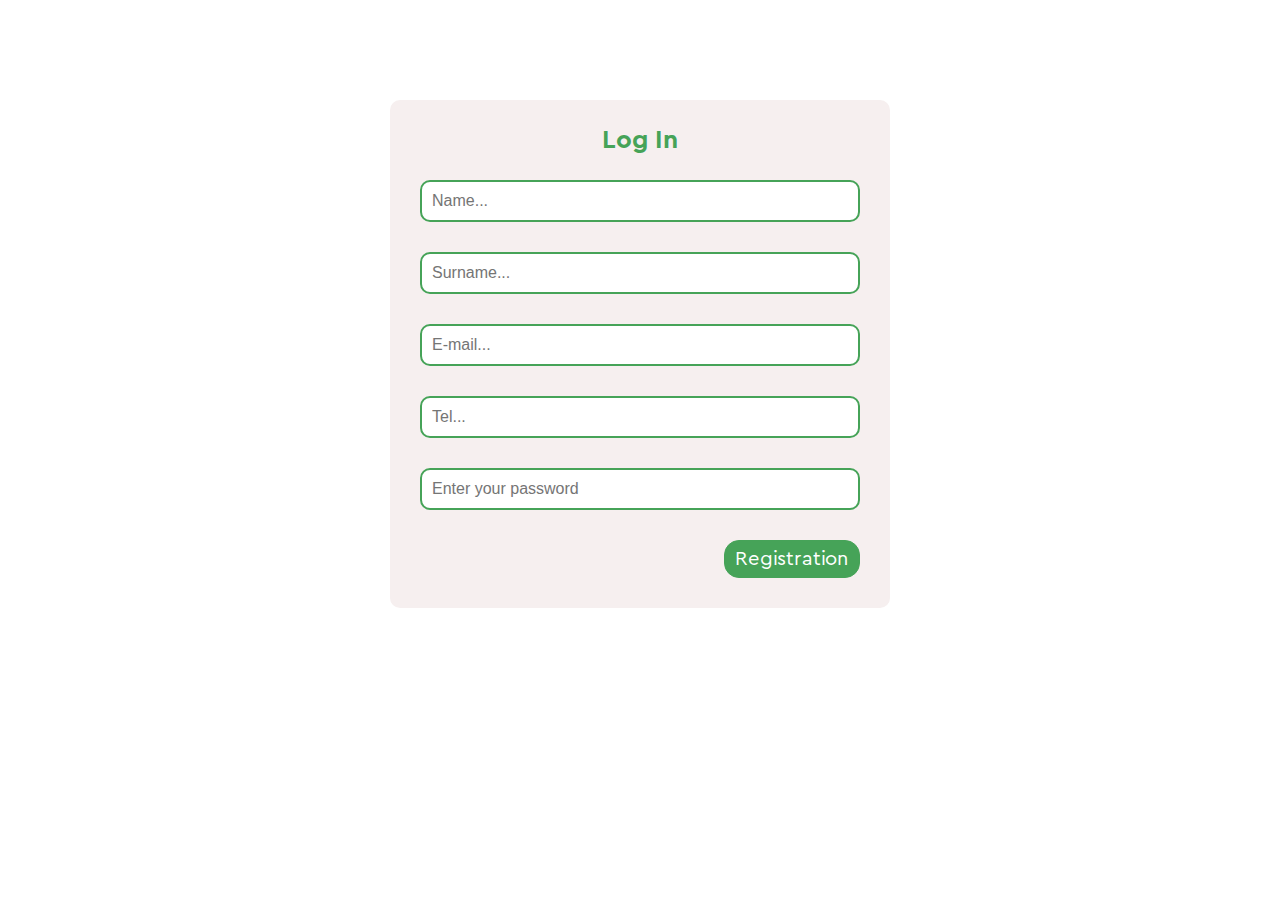
<file: registration.html>
<!DOCTYPE html>
<html lang="en">

<head>
    <meta charset="UTF-8">
    <meta name="viewport" content="width=device-width, initial-scale=1.0">
    <title>Registration</title>
    <link rel="preconnect" href="https://fonts.googleapis.com">
    <link rel="preconnect" href="https://fonts.gstatic.com" crossorigin>
    <link rel="stylesheet" href="./css/style.css">
</head>

<body>
    <section>
        <div class="wrapper">
            <form action="#" method="post" class="registration-form">
                <div class="registration-form-tittle">
                    <h2 class="registration-tittle">Log In</h2>
                </div>
                <div class="registration-form-inputs">
                    <input type="text" class="registration-input" placeholder="Name...">
                    <input type="text" class="registration-input" placeholder="Surname..." required>
                    <input type="email" class="registration-input" placeholder="E-mail..." required>
                    <input type="tel" class="registration-input" placeholder="Tel..." required>
                    <input type="password" class="registration-input" placeholder="Enter your password" required>
                </div>
                <div class="registration-form-action">
                    <button class="registration-button registration-button-right" type="submit">Registration</button>
                </div>
            </form>
        </div>
    </section>
</body>

</html>
</file>
<file: css/style.css>
@import '../css/reset.css';
@import '../fonts/font.css';
* {
  box-sizing: border-box;
}

body {
  font-family: "Cera Pro", sans-serif;
}

.wrapper {
  width: 1200px;
  margin-left: auto;
  margin-right: auto;
}

.maket {
  padding-top: 30px;
}

.navigation {
  display: flex;
  justify-content: space-between;
  align-items: start;
}

.logo {
  vertical-align: top;
  padding-top: 1px;
  padding-bottom: 18px;
}

.navigation-links {
  display: flex;
  justify-content: space-between;
  gap: 50px;
  padding-top: 8px;
}

.link {
  text-decoration: none;
  color: #3D3D3D;
  font-size: 16px;
  font-weight: 400;
  line-height: 20px;
  transition-property: all;
  transition-duration: 1s;
  transition-timing-function: linear;
  padding-bottom: 25px;
  border-bottom: 3px solid transparent;
}
.link:hover {
  color: black;
  font-weight: 700;
  font-size: 20px;
  border-bottom-color: #46A358;
}

.navigation-link-list {
  position: relative;
  display: flex;
}

.navigation-link-list-second {
  display: flex;
}

.navigation-link-list-hover:hover > .sublist {
  display: flex;
}

.navigation-icons {
  display: flex;
  justify-content: space-between;
  gap: 30px;
}

.sublist {
  padding-left: 14px;
  padding-bottom: 8px;
  padding-top: 12px;
  position: absolute;
  display: none;
  top: 48px;
  left: 0;
}

.sublist-colored {
  background-color: #EDF6EE;
  width: 188px;
  padding: 15px;
  display: flex;
  flex-direction: column;
  gap: 15px;
}

.second-level {
  left: 90%;
  top: 0;
  padding-left: 25px;
}

.sublist-link {
  text-decoration: none;
  color: #3D3D3D;
  font-size: 16px;
  font-weight: 400;
  line-height: 20px;
  display: flex;
  width: 100%;
}

.sublist-link:hover {
  background-color: #46A358;
  color: #FFFFFF;
}

.login {
  background-color: #46A358;
  border: 2px solid #46A358;
  width: 100px;
  height: 35px;
  border-radius: 6px;
  padding: 5px;
  display: flex;
  justify-content: center;
  align-items: center;
  gap: 5px;
  transition-property: all;
  transition-duration: 0.5s;
  transition-timing-function: linear;
  text-decoration: none;
}
.login:hover {
  width: 110px;
  height: 45px;
}

.button-name {
  color: #FFFFFF;
  font-size: 16px;
  font-weight: 500;
  line-height: 20px;
}

.content {
  background-color: rgba(245, 245, 245, 0.5);
  padding-left: 43px;
  padding-bottom: 85px;
  margin-bottom: 52px;
  margin-top: 12px;
  display: flex;
  justify-content: space-between;
}

.welcome-text {
  margin-bottom: 7px;
  width: 250px;
  font-size: 14px;
  line-height: 16px;
  letter-spacing: 1.4px;
  color: #3D3D3D;
  text-transform: uppercase;
}

.main-text {
  margin-bottom: 5px;
  width: 600px;
  font-size: 70px;
  font-weight: 900;
  line-height: 70px;
  color: #3D3D3D;
  text-transform: uppercase;
}

.main-text span {
  color: #46A358;
}

.describe {
  margin-bottom: 44px;
  color: #727272;
  font-size: 14px;
  font-weight: 400;
  line-height: 24px;
}

.content-inner {
  width: 557px;
  padding-top: 68px;
}

.shop-bottom {
  display: flex;
  width: 140px;
  height: 40px;
  justify-content: center;
  align-items: center;
  border: 2px solid #46A358;
  border-radius: 4px;
  background-color: #46A358;
  text-decoration: none;
  transition-property: all;
  transition-duration: 1s;
  transition-timing-function: linear;
}
.shop-bottom p {
  font-size: 16px;
  font-weight: 700;
  text-transform: uppercase;
  color: #FFFFFF;
  line-height: 20px;
  transition-property: all;
  transition-duration: 2s;
  transition-timing-function: linear;
}
.shop-bottom p:hover {
  font-size: 20px;
}

.hero {
  display: flex;
  justify-content: space-between;
  width: 1200px;
  margin-top: 26px;
}

.left-side-content {
  width: 310px;
  display: flex;
  flex-direction: column;
}

.characteristics {
  background-color: #FBFBFB;
  padding: 14px 18px;
}

.category {
  font-weight: 400;
  font-size: 15px;
  color: #3D3D3D;
  line-height: 40px;
  display: block;
  text-decoration: none;
  transition-property: all;
  transition-duration: 0.7s;
  transition-timing-function: linear;
}
.category:hover {
  color: #46A358;
  font-weight: 800;
}

.categories-title {
  font-size: 18px;
  font-weight: 700;
}

.category:last-child {
  margin-bottom: 0px;
}

.categories {
  padding-left: 12px;
  margin-top: 7px;
}

.banner-image {
  margin-top: 100px;
}

.banner-image img {
  width: 100%;
  object-fit: contain;
}

.right-side-content {
  width: 840px;
  margin-left: 50px;
  display: flex;
  flex-direction: column;
}

.menu {
  margin-bottom: 31px;
  display: flex;
  justify-content: space-between;
}

.link {
  text-decoration: none;
  font-size: 15px;
  font-weight: 400;
  line-height: 16px;
  color: #3D3D3D;
  vertical-align: top;
}

.active {
  border-bottom: 2px solid #46A358;
  color: #46A358;
  padding-bottom: 7px;
}

.left-menu {
  display: flex;
  gap: 30px;
}

.right-menu {
  display: flex;
  gap: 8px;
  vertical-align: baseline;
}

.menu-text {
  font-size: 15px;
  font-weight: 400;
  text-decoration: none;
  color: #3D3D3D;
}

.right-menu-icons {
  display: flex;
  vertical-align: top;
}

.cards-im {
  margin-top: 30px;
}

.flowers {
  margin-top: 30px;
  margin-right: 10px;
}

.cards-im:nth-child(3n) {
  margin-right: 0;
}

.card {
  float: left;
  width: 258px;
  margin-right: 33px;
}

.card:nth-child(3n) {
  margin-right: 0;
}

.card:nth-last-of-type(n+4) {
  margin-bottom: 70px;
}

.card-image {
  width: 100%;
  margin-left: 4px;
  margin-right: 4px;
}

.card-image-wrapper {
  padding-top: 30px;
  padding-bottom: 19px;
  background-color: #FBFBFB;
  position: relative;
}

.card-title {
  font-size: 16px;
  font-weight: 400;
  line-height: 16px;
  color: #3D3D3D;
  margin-bottom: 6px;
}

.card-price {
  font-size: 18px;
  font-weight: 700;
  line-height: 16px;
  color: #46A358;
}

.pagination {
  display: flex;
  gap: 10px;
  justify-content: flex-end;
  margin-top: 90px;
}

.pagination-link {
  width: 35px;
  height: 35px;
  text-align: center;
  line-height: 35px;
  border: 1px solid #E5E5E5;
  border-radius: 4px;
  text-decoration: none;
  color: #3D3D3D;
  font-size: 18px;
  font-weight: 300;
}

.pagination-link-active {
  background-color: #46A358;
  color: #FBFBFB;
}

.pagination-link-follow {
  display: flex;
  justify-content: center;
  align-items: center;
}

.card-hover {
  display: flex;
  gap: 26px;
  justify-content: center;
  display: none;
  position: absolute;
  left: 0;
  right: 0;
  bottom: 7px;
}

.card {
  position: relative;
}

.card:hover .card-hover {
  display: flex;
}

.hover-button {
  border: none;
  background-color: #FBFBFB;
}

.card::before {
  content: "";
  height: 1px;
  background-color: #46A358;
  position: absolute;
  top: 0;
  left: 0;
  right: 0;
  display: none;
  z-index: 1;
}

.card:hover::before {
  display: block;
}

.sale {
  position: absolute;
  top: 14px;
  left: 0;
  width: 80px;
  height: 29px;
  font-size: 16px;
  font-weight: 500;
  line-height: 16px;
  text-align: left;
  background-color: #46A358;
  color: #FFFFFF;
  z-index: 2;
  display: flex;
  justify-content: center;
  align-items: center;
}

.blogs {
  margin-top: 94px;
  display: flex;
  flex-direction: column;
  width: 1205px;
}

.blog-description {
  margin-bottom: 138px;
  display: flex;
  justify-content: space-between;
  background-color: #FBFBFB;
}

.blog-description-left {
  padding-right: 30px;
  display: flex;
  justify-content: space-between;
  flex-grow: 1;
  width: 586px;
}

.image-description {
  display: flex;
  flex-direction: column;
  justify-content: flex-end;
  align-items: flex-end;
  text-align: right;
  width: 292px;
  padding-bottom: 46px;
}

.blog-description-right {
  display: flex;
  justify-content: space-between;
  flex-grow: 1;
  width: 586px;
}

.image-tittle {
  text-transform: uppercase;
  font-size: 18px;
  font-weight: 900;
  line-height: 24px;
  padding-bottom: 10px;
  padding-top: 37px;
}

.image-text {
  font-size: 14px;
  font-weight: 400;
  line-height: 24px;
  padding-bottom: 10px;
}

.image-button {
  color: white;
  background-color: #46A358;
  border: 1px solid #46A358;
  border-radius: 4px;
  text-transform: uppercase;
  display: flex;
  justify-content: space-between;
  align-items: center;
  gap: 5px;
  padding: 5px 10px;
}

.follow {
  width: 10px;
  height: 10px;
}

.blog-about {
  margin-bottom: 35px;
}

.blog-title {
  font-size: 30px;
  font-weight: 700;
  line-height: 16px;
  text-align: center;
  color: #3D3D3D;
  margin-bottom: 15px;
}

.blog-title-description {
  font-size: 14px;
  font-weight: 400;
  line-height: 24px;
  text-align: center;
  color: #727272;
}

.blog-posts {
  display: flex;
  justify-content: space-between;
  gap: 44px;
}

.first-post {
  display: flex;
  flex-direction: column;
}

.all-post-description {
  padding: 9px 11px 12px 15px;
}

.post-description {
  text-decoration: none;
  color: #46A358;
  font-size: 14px;
  font-weight: 500;
  line-height: 16px;
  text-align: left;
  margin-top: 9px;
  margin-bottom: 4px;
}

.post-tittle {
  margin-bottom: 4px;
  font-size: 20px;
  font-weight: 700;
  line-height: 26px;
  text-align: left;
  color: #3D3D3D;
}

.post-text {
  margin-bottom: 9px;
  font-size: 14px;
  font-weight: 400;
  line-height: 22px;
  text-align: left;
  color: #727272;
}

.read-more-link {
  text-decoration: none;
  font-size: 14px;
  font-weight: 500;
  line-height: 16px;
  text-align: left;
  color: #3D3D3D;
  display: flex;
}

.second-post {
  display: flex;
  flex-direction: column;
}

.third-post {
  display: flex;
  flex-direction: column;
}

.footer-guide {
  display: flex;
  flex-direction: column;
  width: 1200px;
  margin-top: 91px;
  background-color: rgb(251, 251, 251);
}

.footer-content-wrapper {
  display: flex;
  justify-content: space-between;
  padding: 24px 25px;
}

.footer-content {
  padding-right: 30px;
  display: flex;
  flex-direction: column;
  width: 204px;
  position: relative;
}

.footer-content-news {
  display: flex;
  flex-direction: column;
  width: 354px;
}

.footer-image {
  margin-bottom: 15px;
}

.footer-image-title {
  margin-bottom: 9px;
  color: #3D3D3D;
  font-size: 17px;
  font-weight: 700;
  line-height: 16px;
}

.footer-image-description {
  color: #727272;
  font-size: 14px;
  font-weight: 400;
  line-height: 22px;
}

.footer-content::after {
  content: "";
  width: 1px;
  position: absolute;
  top: 26px;
  bottom: 0;
  right: 0;
  background: rgba(70, 163, 88, 0.1);
}

.footer-content-news {
  display: flex;
  flex-direction: column;
  margin-left: 62px;
}

.footer-input {
  display: flex;
  margin-bottom: 18px;
}

.enter-e-mail {
  border-radius: 6px;
  border: 1px solid transparent;
  padding: 12px 86px 12px 11px;
}

.enter-e-mail::placeholder {
  color: #ACACAC;
  font-size: 14px;
  line-height: 16px;
}

.newslatter {
  color: #3D3D3D;
  font-size: 18px;
  font-weight: 700;
  line-height: 16px;
  margin-bottom: 25px;
}

.newslatter-description {
  color: #727272;
  font-size: 13px;
  line-height: 22px;
}

.submit-button {
  background-color: #46A358;
  color: #fff;
  padding: 12px 20px 12px 26px;
  border-top-right-radius: 6px;
  border-bottom-right-radius: 6px;
  border: 2px solid #46A358;
  font-size: 18px;
  font-weight: 700;
  line-height: 16px;
  transition-property: all;
  transition-duration: 1s;
  transition-timing-function: linear;
}
.submit-button:hover {
  font-size: 22px;
  font-weight: 900;
}

.background {
  height: 88px;
  background-image: linear-gradient(to right, #EDF6EF, #52C368);
  display: flex;
  justify-content: space-between;
  gap: 155px;
  padding: 25px 22px 19px 23px;
}

.contacts {
  display: flex;
  justify-content: space-between;
  align-items: center;
  width: 205px;
}

.contacts-contain {
  color: #3D3D3D;
  font-size: 14px;
  line-height: 22px;
  text-decoration: none;
}

.contact-data {
  display: flex;
  justify-content: space-between;
  align-items: center;
  flex-wrap: nowrap;
}

.site-guide {
  display: flex;
  justify-content: space-between;
  padding: 33px 155px 29px 25px;
}

.accounts {
  display: flex;
  flex-direction: column;
}

.account-content {
  color: #3D3D3D;
  font-size: 18px;
  font-weight: 700;
  height: 16px;
  margin-bottom: 8px;
}

.accounts-links {
  display: flex;
  flex-direction: column;
}

.accounts-links a {
  color: #3D3D3D;
  font-size: 14px;
  line-height: 30px;
  text-decoration: none;
}

.media {
  margin-bottom: 20px;
}

.media-links {
  display: flex;
  justify-content: space-between;
  margin-bottom: 33px;
  gap: 10px;
}

.media-lincs-icon {
  border-radius: 4px;
  border: 1px solid rgba(70, 163, 88, 0.2);
  padding: 7px;
  width: 30px;
  height: 30px;
  display: flex;
  justify-content: center;
  align-items: center;
}

.payment {
  margin-bottom: 13px;
}

.about {
  margin-top: 6px;
  color: rgb(61, 61, 61);
  text-align: center;
  font-size: 14px;
  line-height: 30px;
  text-decoration: none;
}

.body {
  font-family: Cera Pro, sans-serif;
}

.registration-form {
  margin-left: auto;
  margin-right: auto;
  margin-top: 100px;
  display: flex;
  flex-direction: column;
  align-items: center;
  width: 500px;
  background-color: #f6efef;
  border-radius: 10px;
  padding: 30px;
}

.registration-form-tittle {
  display: flex;
  justify-content: center;
  margin-bottom: 30px;
}
.registration-form-tittle .registration-tittle {
  font-family: Cera Pro, sans-serif;
  font-weight: 600;
  color: #46A358;
  line-height: 20px;
  font-size: 26px;
}

.registration-form-inputs {
  display: flex;
  flex-direction: column;
  gap: 30px;
  margin-bottom: 30px;
  width: 100%;
}
.registration-form-inputs .registration-input {
  border: 2px solid #46A358;
  border-radius: 10px;
  padding: 10px;
  width: 100%;
}
.registration-form-inputs .registration-input[placeholder] {
  font-size: 16px;
}

.registration-form-action {
  display: flex;
  justify-content: space-between;
  width: 100%;
}
.registration-form-action .registration-button {
  padding: 10px;
  border: 1px solid #46A358;
  background-color: #46A358;
  border-radius: 15px;
  color: #fff;
  font-family: Cera Pro, sans-serif;
  line-height: 16px;
  font-size: 20px;
}
.registration-form-action .registration-button.registration-button-right {
  margin-left: auto;
}

.preloader-wrapper {
  width: 25px;
  height: 25px;
  display: flex;
  justify-content: center;
  align-items: center;
}

.preloader {
  width: 100%;
  height: 100%;
  border-radius: 50%;
  border: 8px solid #fff;
  border-top: 8px solid rgb(244, 102, 102);
  border-bottom: 8px solid rgb(236, 244, 151);
  animation-name: loading;
  animation-duration: 2s;
  animation-timing-function: linear;
  animation-direction: alternate;
  animation-iteration-count: infinite;
  animation-play-state: paused;
  animation-fill-mode: both;
}
.preloader:hover {
  animation-play-state: running;
}

.preloader-button {
  width: 125px;
  display: flex;
  justify-content: center;
  align-items: center;
}

@keyframes loading {
  0% {
    transform: rotate(0deg);
  }
  100% {
    transform: rotate(360deg);
  }
}

/*# sourceMappingURL=style.css.map */
</file>
